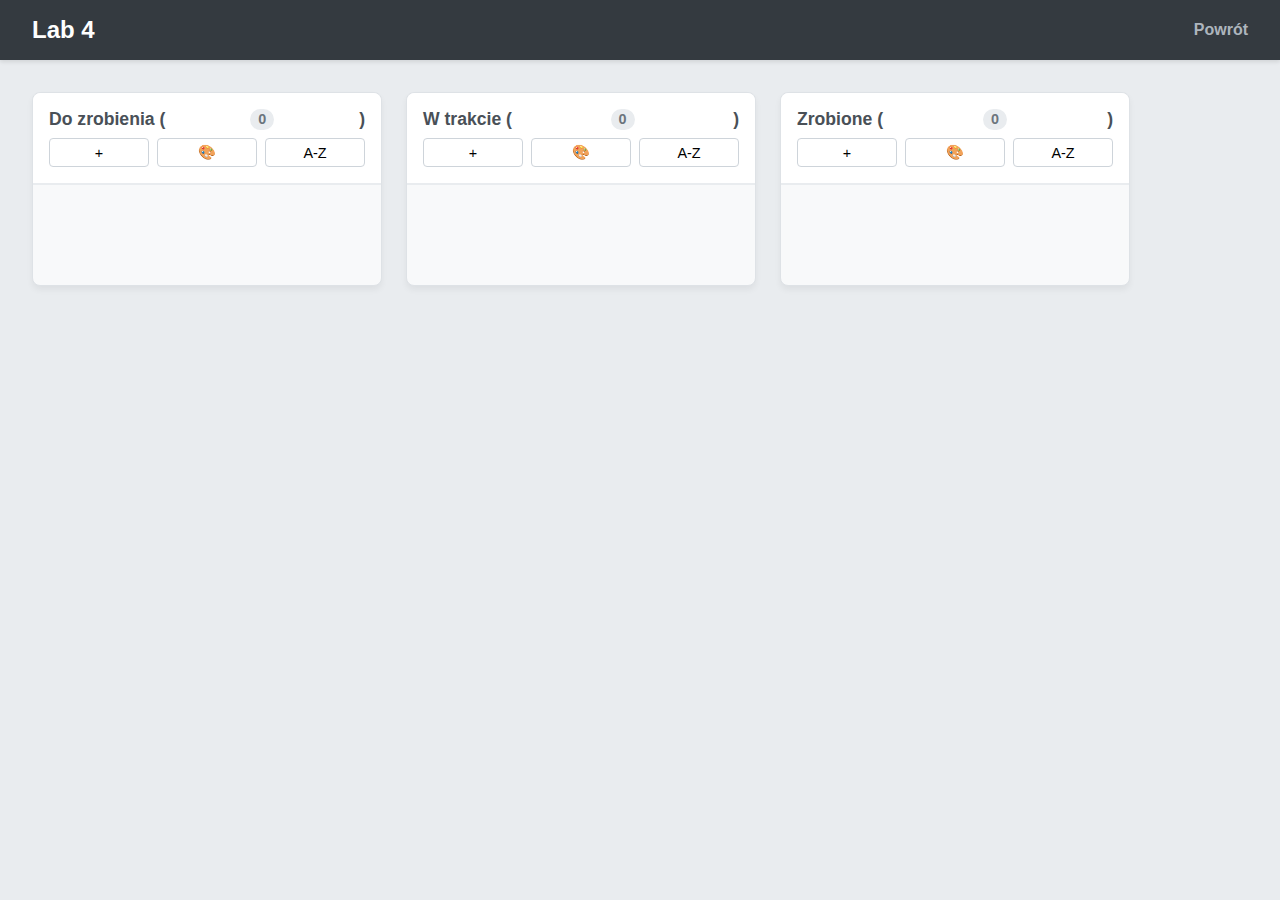
<file: lab-4/index.html>
<!DOCTYPE html>
<html lang="pl">
  <head>
    <meta charset="UTF-8" />
    <meta name="viewport" content="width=device-width, initial-scale=1.0" />
    <title>Lab 4</title>
    <link rel="stylesheet" href="css/style.css" />
  </head>
  <body>
    <div class="top-bar">
        <h1>Lab 4</h1>
        <a href="..">Powrót</a>
    </div>

    <main class="board">
      
      <div class="column" id="col-todo" data-id="todo">
        <header class="column-header">
          <h2>Do zrobienia (<span class="counter">0</span>)</h2>
          <div class="column-controls">
            <button class="btn-add" title="Dodaj kartę">+</button>
            <button class="btn-color" title="Koloruj kolumnę">🎨</button>
            <button class="btn-sort" title="Sortuj karty">A-Z</button>
          </div>
        </header>
        <div class="card-list"></div>
      </div>

      <div class="column" id="col-inprogress" data-id="inprogress">
        <header class="column-header">
          <h2>W trakcie (<span class="counter">0</span>)</h2>
          <div class="column-controls">
            <button class="btn-add" title="Dodaj kartę">+</button>
            <button class="btn-color" title="Koloruj kolumnę">🎨</button>
            <button class="btn-sort" title="Sortuj karty">A-Z</button>
          </div>
        </header>
        <div class="card-list"></div>
      </div>

      <div class="column" id="col-done" data-id="done">
        <header class="column-header">
          <h2>Zrobione (<span class="counter">0</span>)</h2>
          <div class="column-controls">
            <button class="btn-add" title="Dodaj kartę">+</button>
            <button class="btn-color" title="Koloruj kolumnę">🎨</button>
            <button class="btn-sort" title="Sortuj karty">A-Z</button>
          </div>
        </header>
        <div class="card-list"></div>
      </div>

    </main>

    <script src="js/script.js"></script>
  </body>
</html>
</file>
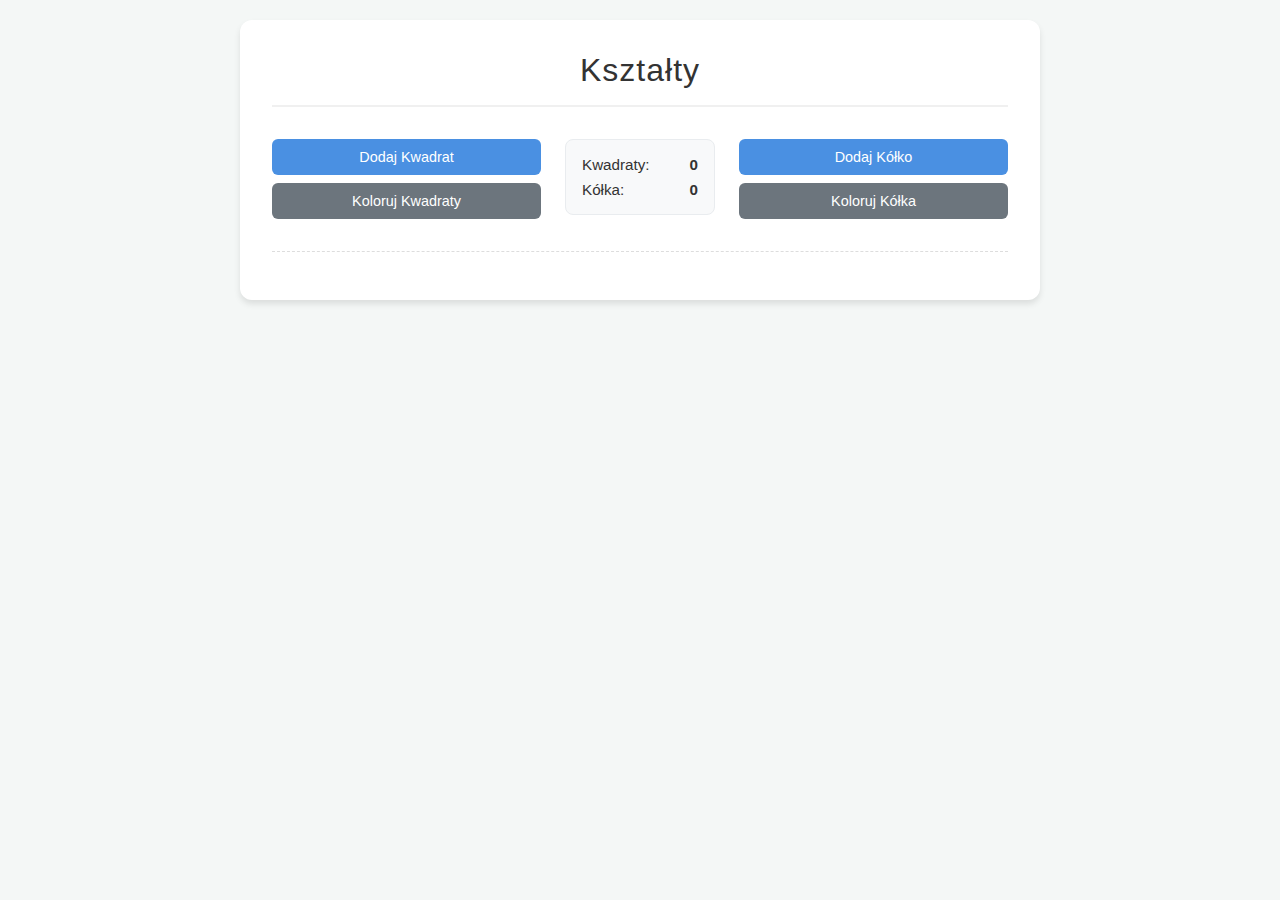
<file: lab-5/index.html>
<!DOCTYPE html>
<html lang="pl">
<head>
    <meta charset="UTF-8">
    <meta name="viewport" content="width=device-width, initial-scale=1.0">
    <title>Kształty</title>
    <link rel="stylesheet" href="css/style.css">
</head>
<body>
    <div class="container">
        <header>
            <h1>Kształty</h1>
        </header>

        <section class="dashboard">
            <div class="controls-group">
                <button id="add-square" type="button">Dodaj Kwadrat</button>
                <button id="recolor-squares" type="button" class="secondary">Koloruj Kwadraty</button>
            </div>
            
            <div class="stats">
                <div class="stat-item">
                    <span>Kwadraty:</span>
                    <strong id="count-squares">0</strong>
                </div>
                <div class="stat-item">
                    <span>Kółka:</span>
                    <strong id="count-circles">0</strong>
                </div>
            </div>

            <div class="controls-group">
                <button id="add-circle" type="button">Dodaj Kółko</button>
                <button id="recolor-circles" type="button" class="secondary">Koloruj Kółka</button>
            </div>
        </section>

        <section id="shape-list" class="shape-container"></section>
    </div>

    <script type="module" src="js/app.js"></script>
</body>
</html>
</file>
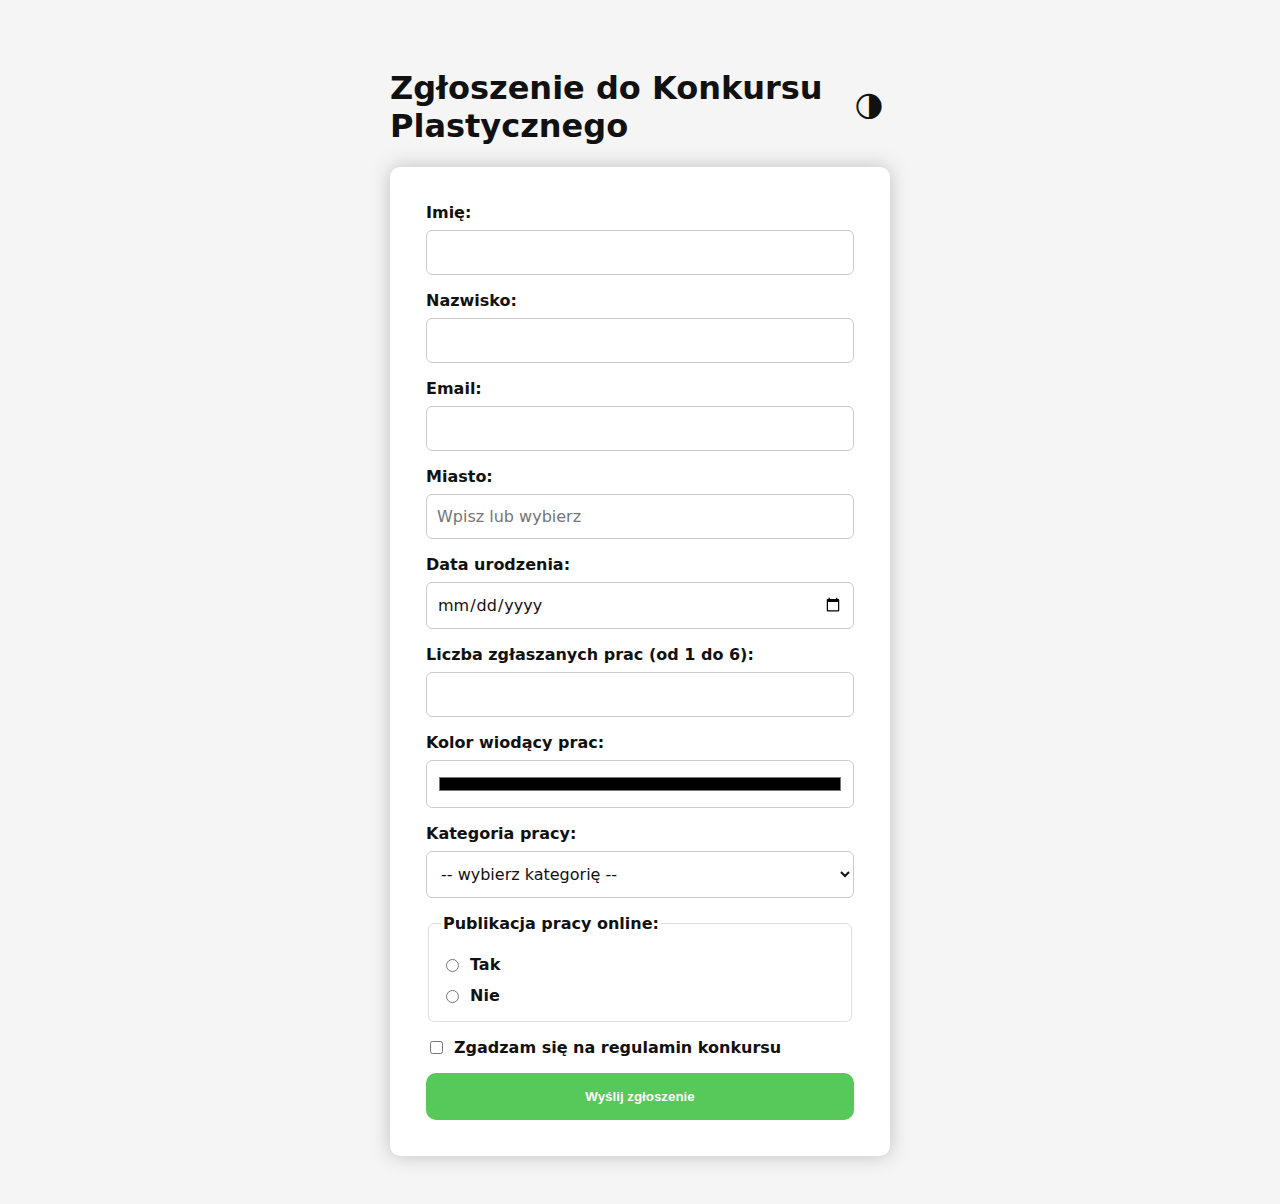
<file: lab-1/konkurs.html>
<!DOCTYPE html>
<html lang="pl">
<head>
    <meta charset="UTF-8">
    <meta name="viewport" content="width=device-width, initial-scale=1.0">
    <title>Konkurs</title>
    <link rel="stylesheet" href="css/konkurs.css" />
</head>
<body class="contest-page">
    <div class="header">
        <h1>Zgłoszenie do Konkursu Plastycznego</h1>
        <div class="dark-mode" title="Zmień motyw">
            <input id="mode" type="checkbox" hidden>
            <label for="mode" class="change-mode">🌗</label>
        </div>
    </div>

    <form class="contest-form" action="https://httpbin.org/get" method="get">
        <div class="name-box">
            <label for="name">Imię:</label>
            <input id="name" name="name" type="text" required maxlength="30"/>
        </div>

        <div class="last-name-box">
            <label for="last-name">Nazwisko:</label>
            <input id="last-name" name="last-name" type="text" required maxlength="50"/>
        </div>

        <div class="email-box">
            <label for="email">Email:</label>
            <input id="email" name="email" type="email" required/>
        </div>

        <div class="city-box">
            <label for="city">Miasto:</label>
            <input id="city" name="city" type="text" required list="cities" placeholder="Wpisz lub wybierz"/>
            <datalist id="cities">
                <option>Warszawa</option>
                <option>Kraków</option>
                <option>Gdańsk</option>
                <option>Poznań</option>
                <option>Wrocław</option>
            </datalist>
        </div>

        <div class="birth-box">
            <label for="birthdate">Data urodzenia:</label>
            <input id="birthdate" name="birthdate" type="date" required/>
        </div>

        <div class="jobs-box">
            <label for="jobs">Liczba zgłaszanych prac (od 1 do 6):</label>
            <input id="jobs" name="jobs" type="number" required min="1" max="6"/>
        </div>

        <div class="color-box">
            <label for="color">Kolor wiodący prac:</label>
            <input id="color" name="color" type="color"/>
        </div>

        <div class="category-box">
            <label for="category">Kategoria pracy:</label>
            <select id="category" name="category" required>
                <option value="">-- wybierz kategorię --</option>
                <option>Rysunek</option>
                <option>Malarstwo</option>
                <option>Grafika cyfrowa</option>
            </select>
        </div>
        
        <fieldset>
            <legend>Publikacja pracy online:</legend>

            <div class="publish-yes">
                <input id="yes" name="publish" type="radio" value="yes" required/>
                <label for="yes">Tak</label>
            </div>

            <div class="publish-no">
                <input id="no" name="publish" type="radio" value="no"/>
                <label for="no">Nie</label>
            </div>
        </fieldset>

        <div class="accept-box">
            <input id="accept" name="accept" type="checkbox" required/>
            <label for="accept">Zgadzam się na regulamin konkursu</label>
        </div>

        <input type="submit" value="Wyślij zgłoszenie"/>
    </form>
</body>
</html>
</file>
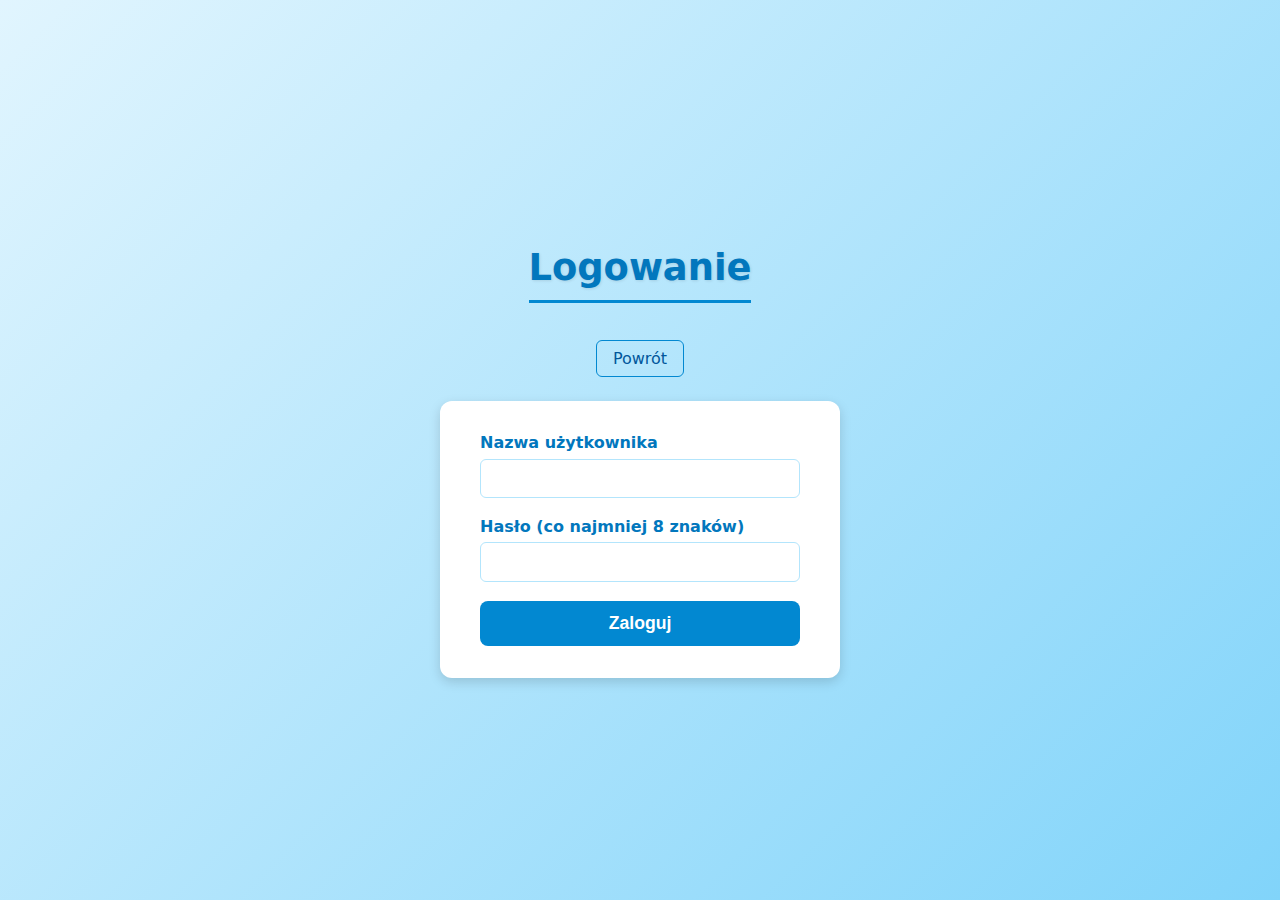
<file: lab-1/login.html>
<!DOCTYPE html>
<html lang="pl">
<head>
    <meta charset="UTF-8">
    <meta name="viewport" content="width=device-width, initial-scale=1.0">
    <title>Login</title>
    <link rel="stylesheet" href="css/main.css" />
</head>
<body class="login-page">
    <h1 class="login">Logowanie</h1>
    <a href="./index.html" class="login-back">Powrót</a>
    <form action="https://httpbin.org/post" method="post">
        <div class="login-box">
            <label for="username">Nazwa użytkownika</label>
            <input type="text" id="username" name="username"/>
        </div>

        <div class="password-box">
            <label for="pass">Hasło (co najmniej 8 znaków)</label>
            <input type="password" id="pass" name="password" minlength="8" required/>
        </div>

        <input type="submit" value="Zaloguj">
    </form>
</body>
</html>
</file>
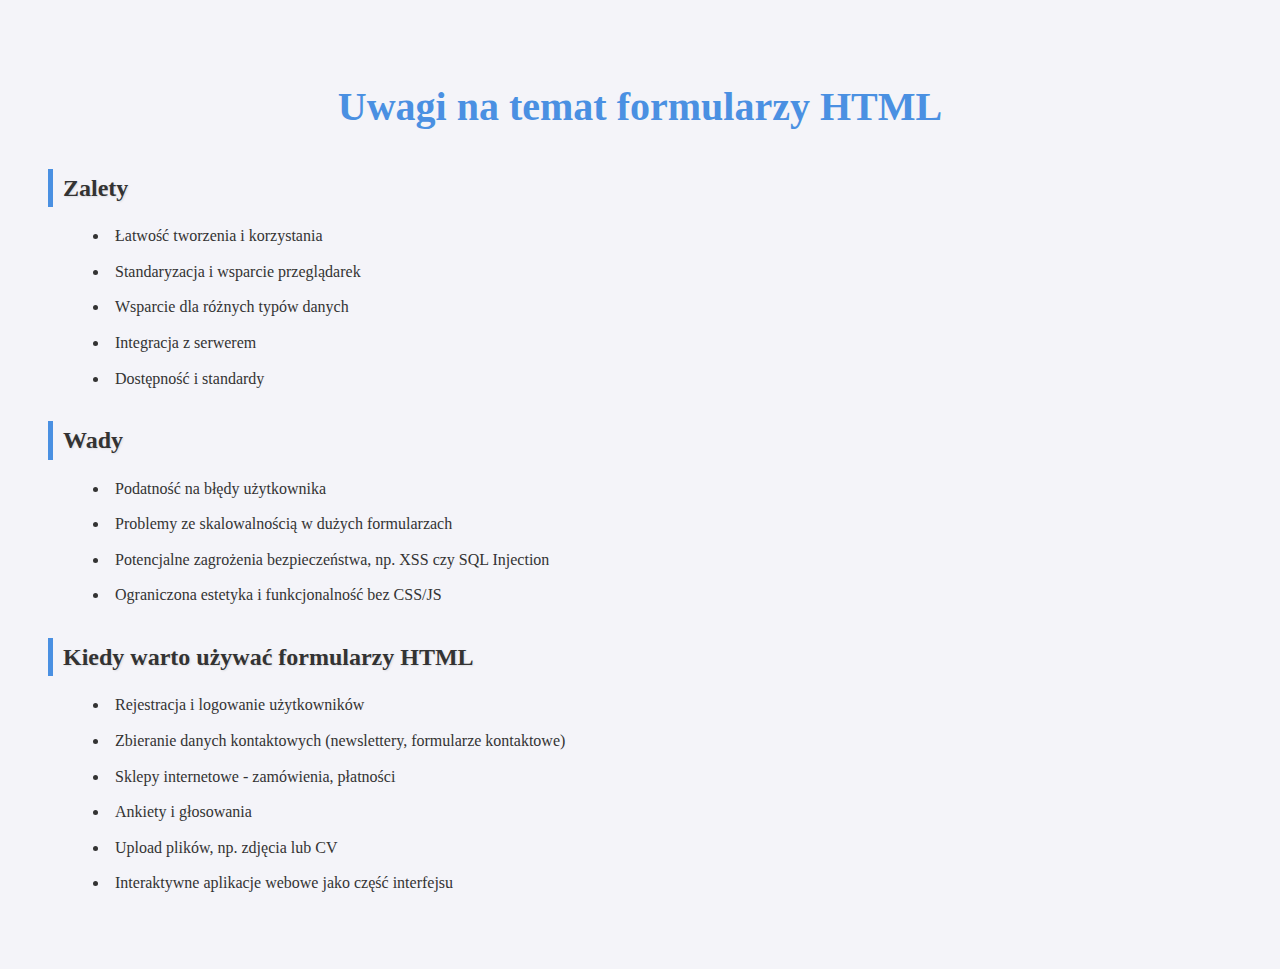
<file: lab-1/uwagi.html>
<!DOCTYPE html>
<html lang="pl">
<head>
    <meta charset="UTF-8">
    <meta name="viewport" content="width=device-width, initial-scale=1.0">
    <title>Uwagi o HTML</title>
    <link rel="stylesheet" href="css/main.css" />
</head>
<body class="description-page">
    <h1 class="h1-html">Uwagi na temat formularzy HTML</h1>

    <h2 class="pros">Zalety</h2>
    <ul>
        <li>Łatwość tworzenia i korzystania</li>
        <li>Standaryzacja i wsparcie przeglądarek</li>
        <li>Wsparcie dla różnych typów danych</li>
        <li>Integracja z serwerem</li>
        <li>Dostępność i standardy</li>
    </ul>

    <h2 class="cons">Wady</h2>
    <ul>
        <li>Podatność na błędy użytkownika</li>
        <li>Problemy ze skalowalnością w dużych formularzach</li>
        <li>Potencjalne zagrożenia bezpieczeństwa, np. XSS czy SQL Injection</li>
        <li>Ograniczona estetyka i funkcjonalność bez CSS/JS</li>
    </ul>

    <h2>Kiedy warto używać formularzy HTML</h2>
    <ul>
        <li>Rejestracja i logowanie użytkowników</li>
        <li>Zbieranie danych kontaktowych (newslettery, formularze kontaktowe)</li>
        <li>Sklepy internetowe - zamówienia, płatności</li>
        <li>Ankiety i głosowania</li>
        <li>Upload plików, np. zdjęcia lub CV</li>
        <li>Interaktywne aplikacje webowe jako część interfejsu</li>
    </ul>
</body>
</html>
</file>
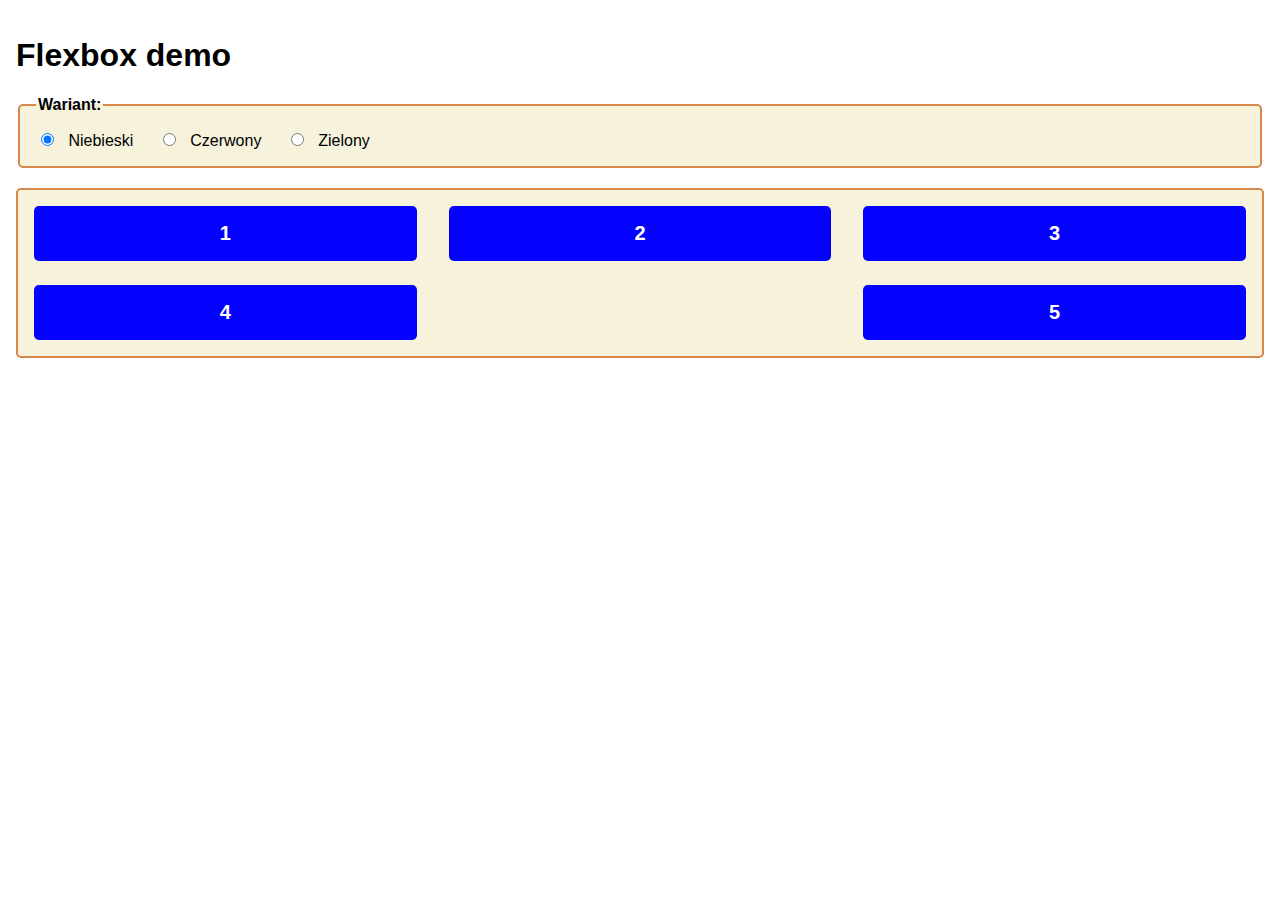
<file: lab-2/flex.html>
<!DOCTYPE html>
<html lang="pl">
  <head>
    <meta charset="UTF-8" />
    <meta 
      name="viewport" 
      content="width=device-width, initial-scale=1.0" 
    >
    <title>Flexbox Demo</title>
    <link rel="stylesheet" href="css/flex.css" />
  </head>
  <body>
    <h1>Flexbox demo</h1>
    <header>
      <fieldset class="theme-picker">
        <legend>Wariant:</legend>
        <label>
          <input type="radio" name="version" value="blue" checked />
          Niebieski
        </label>
        <label
          ><input type="radio" name="version" value="red" />
          Czerwony
        </label>
        <label>
          <input type="radio" name="version" value="green" />
          Zielony
        </label>
      </fieldset>
    </header>
    <div class="container">
      <div class="item">1</div>
      <div class="item">2</div>
      <div class="item">3</div>
      <div class="item">4</div>
      <div class="item">5</div>
    </div>
  </body>
</html>
</file>
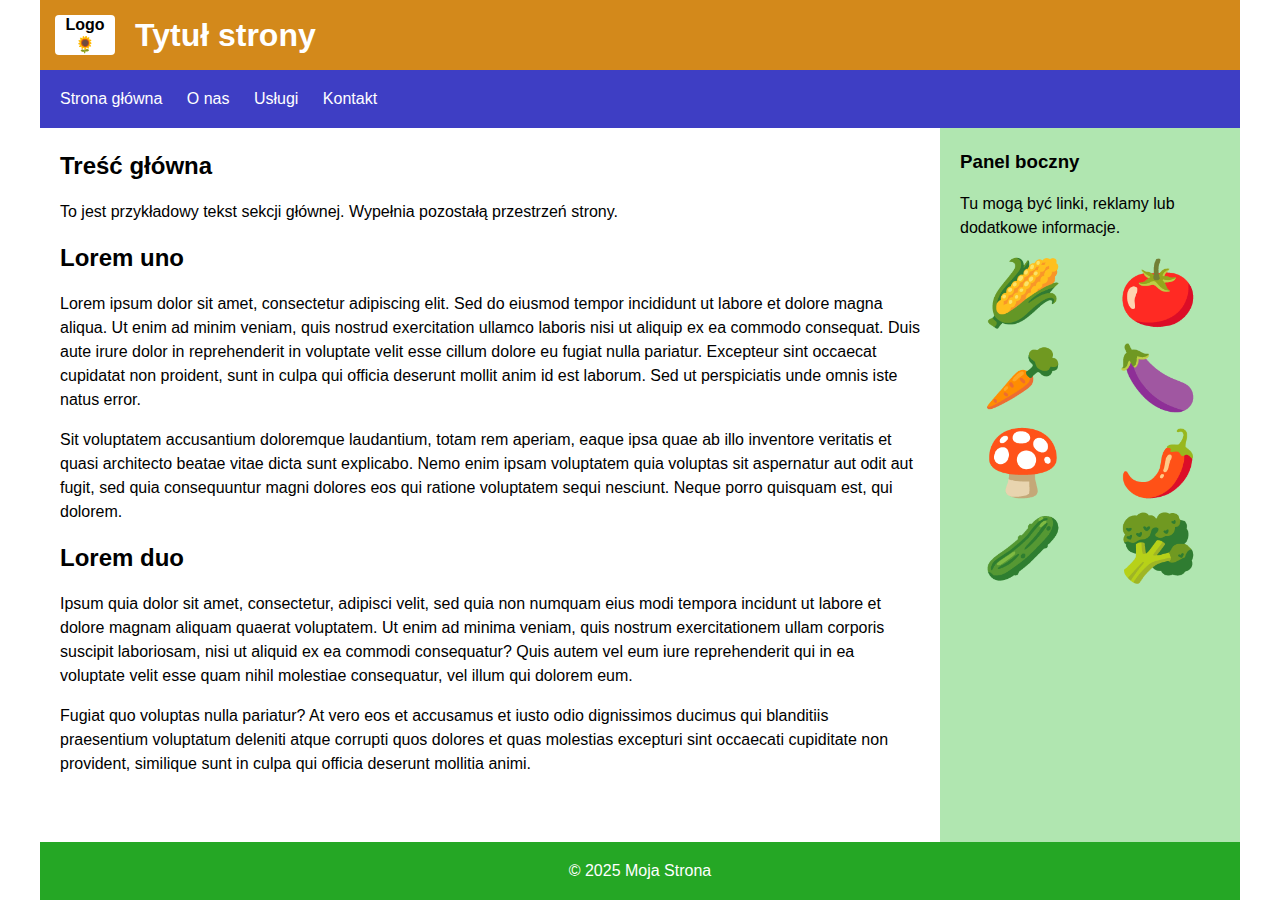
<file: lab-2/grid.html>
<!DOCTYPE html>
<html lang="pl">
  <head>
    <meta charset="UTF-8" />
    <meta 
      name="viewport" 
      content="width=device-width, initial-scale=1.0" 
    >
    <title>Grid Layout Demo</title>
    <link rel="stylesheet" href="css/grid.css" />
  </head>
  <body>
    <div class="container">
      <header>
        <div class="logo">🌻</div>
        <h1>Tytuł strony</h1>
      </header>
      <nav>
        <a href="#">Strona główna</a>
        <a href="#">O nas</a>
        <a href="#">Usługi</a>
        <a href="#">Kontakt</a>
      </nav>
      <main>
        <h2>Treść główna</h2>
        <p>
          To jest przykładowy tekst sekcji głównej. Wypełnia pozostałą
          przestrzeń strony.
        </p>
        
        <h2>Lorem uno</h2>
        <p>
          Lorem ipsum dolor sit amet, consectetur adipiscing elit. Sed do eiusmod tempor incididunt ut labore et dolore magna aliqua. Ut enim ad minim veniam, quis nostrud exercitation ullamco laboris nisi ut aliquip ex ea commodo consequat. Duis aute irure dolor in reprehenderit in voluptate velit esse cillum dolore eu fugiat nulla pariatur. Excepteur sint occaecat cupidatat non proident, sunt in culpa qui officia deserunt mollit anim id est laborum. Sed ut perspiciatis unde omnis iste natus error.
        </p>
        <p>
          Sit voluptatem accusantium doloremque laudantium, totam rem aperiam, eaque ipsa quae ab illo inventore veritatis et quasi architecto beatae vitae dicta sunt explicabo. Nemo enim ipsam voluptatem quia voluptas sit aspernatur aut odit aut fugit, sed quia consequuntur magni dolores eos qui ratione voluptatem sequi nesciunt. Neque porro quisquam est, qui dolorem.
        </p>

        <h2>Lorem duo</h2>
        <p>
          Ipsum quia dolor sit amet, consectetur, adipisci velit, sed quia non numquam eius modi tempora incidunt ut labore et dolore magnam aliquam quaerat voluptatem. Ut enim ad minima veniam, quis nostrum exercitationem ullam corporis suscipit laboriosam, nisi ut aliquid ex ea commodi consequatur? Quis autem vel eum iure reprehenderit qui in ea voluptate velit esse quam nihil molestiae consequatur, vel illum qui dolorem eum.
        </p>
        <p>
          Fugiat quo voluptas nulla pariatur? At vero eos et accusamus et iusto odio dignissimos ducimus qui blanditiis praesentium voluptatum deleniti atque corrupti quos dolores et quas molestias excepturi sint occaecati cupiditate non provident, similique sunt in culpa qui officia deserunt mollitia animi.
        </p>
      </main>
      <aside>
        <h3>Panel boczny</h3>
        <p>Tu mogą być linki, reklamy lub dodatkowe informacje.</p>
        <div>
          <span>🌽</span><span>🍅</span>
          <span>🥕</span><span>🍆</span>
          <span>🍄</span><span>🌶️</span>
          <span>🥒</span><span>🥦</span>
        </div>
      </aside>
      <footer>
        <p>&copy; 2025 Moja Strona</p>
      </footer>
    </div>
  </body>
</html>
</file>
<file: lab-4/css/style.css>
* {
  box-sizing: border-box;
}

body {
  margin: 0;
  padding: 0;
  font-family: 'Segoe UI', Tahoma, Geneva, Verdana, sans-serif;
  background-color: #e9ecef;
  color: #333;
}

.top-bar {
  background-color: #343a40;
  color: #fff;
  padding: 1rem 2rem;
  display: flex;
  justify-content: space-between;
  align-items: center;
  box-shadow: 0 2px 4px rgba(0,0,0,0.1);
}

.top-bar h1 {
  margin: 0;
  font-size: 1.5rem;
}

.top-bar a {
  color: #adb5bd;
  text-decoration: none;
  font-weight: bold;
  transition: color 0.2s;
}

.top-bar a:hover {
  color: #fff;
}

.board {
  display: flex;
  gap: 1.5rem;
  padding: 2rem;
  overflow-x: auto;
  min-height: calc(100vh - 80px);
  align-items: flex-start;
}

.column {
  background-color: #f8f9fa;
  border-radius: 8px;
  width: 350px;
  min-width: 300px;
  flex-shrink: 0;
  display: flex;
  flex-direction: column;
  box-shadow: 0 4px 6px rgba(0,0,0,0.05);
  border: 1px solid #dee2e6;
  max-height: 85vh;
}

.column-header {
  padding: 1rem;
  border-bottom: 2px solid #e9ecef;
  background-color: #fff;
  border-radius: 8px 8px 0 0;
  position: sticky;
  top: 0;
}

.column-header h2 {
  margin: 0 0 0.5rem 0;
  font-size: 1.1rem;
  color: #495057;
  display: flex;
  justify-content: space-between;
}

.counter {
  background: #e9ecef;
  color: #6c757d;
  padding: 2px 8px;
  border-radius: 12px;
  font-size: 0.9rem;
}

.column-controls {
  display: flex;
  gap: 0.5rem;
}

.column-controls button {
  flex: 1;
  padding: 5px;
  border: 1px solid #ced4da;
  background-color: #fff;
  cursor: pointer;
  border-radius: 4px;
  font-size: 0.9rem;
  transition: all 0.2s;
}

.column-controls button:hover {
  background-color: #e2e6ea;
  border-color: #adb5bd;
}

.card-list {
  padding: 1rem;
  flex-grow: 1;
  overflow-y: auto;
  min-height: 100px;
}

.kanban-card {
  background-color: #fff;
  border-radius: 6px;
  padding: 10px;
  margin-bottom: 10px;
  box-shadow: 0 2px 4px rgba(0,0,0,0.1);
  transition: transform 0.2s, box-shadow 0.2s;
  display: flex;
  flex-direction: column;
  gap: 8px;
  position: relative;
  word-wrap: break-word;
}

.kanban-card:hover {
  transform: translateY(-2px);
  box-shadow: 0 4px 8px rgba(0,0,0,0.15);
}

.card-content {
  font-size: 1rem;
  line-height: 1.4;
  outline: none;
  cursor: text;
  min-height: 1.5em;
}

.card-content:focus {
  background-color: rgba(255,255,255, 0.5);
  border-radius: 4px;
}

.btn-delete {
  position: absolute;
  top: 5px;
  right: 5px;
  background: transparent;
  border: none;
  color: rgba(0,0,0,0.4);
  font-weight: bold;
  cursor: pointer;
  font-size: 1.1rem;
  line-height: 1;
}

.btn-delete:hover {
  color: #dc3545;
}

.card-actions {
  display: flex;
  justify-content: space-between;
  margin-top: 5px;
  padding-top: 5px;
  border-top: 1px solid rgba(0,0,0,0.05);
}

.action-btn {
  background: rgba(255,255,255, 0.6);
  border: 1px solid rgba(0,0,0,0.1);
  border-radius: 4px;
  cursor: pointer;
  padding: 2px 8px;
  font-size: 1.1rem;
  transition: background 0.2s;
}

.action-btn:hover {
  background: rgba(255,255,255, 0.9);
}

#col-todo .action-btn.move-left {
  visibility: hidden;
}

#col-done .action-btn.move-right {
  visibility: hidden;
}
</file>
<file: lab-5/css/style.css>
:root {
    --primary-color: #4a90e2;
    --primary-hover: #357abd;
    --secondary-color: #6c757d;
    --secondary-hover: #5a6268;
    --bg-color: #f4f7f6;
    --card-bg: #ffffff;
    --text-color: #333333;
    --shadow: 0 4px 6px rgba(0, 0, 0, 0.1);
}

* {
    box-sizing: border-box;
    margin: 0;
    padding: 0;
}

body {
    font-family: 'Segoe UI', Tahoma, Geneva, Verdana, sans-serif;
    background-color: var(--bg-color);
    color: var(--text-color);
    display: flex;
    justify-content: center;
    padding: 20px;
    min-height: 100vh;
}

.container {
    background-color: var(--card-bg);
    width: 100%;
    max-width: 800px;
    border-radius: 12px;
    box-shadow: var(--shadow);
    padding: 2rem;
    display: flex;
    flex-direction: column;
    height: fit-content;
}

header {
    text-align: center;
    margin-bottom: 2rem;
    border-bottom: 2px solid #f0f0f0;
    padding-bottom: 1rem;
}

h1 {
    font-weight: 300;
    letter-spacing: 1px;
}

.dashboard {
    display: flex;
    flex-direction: column;
    gap: 1.5rem;
    align-items: center;
    margin-bottom: 2rem;
}

@media (min-width: 768px) {
    .dashboard {
        flex-direction: row;
        justify-content: space-between;
        align-items: flex-start;
    }
}

.controls-group {
    display: flex;
    flex-direction: column;
    gap: 0.5rem;
    width: 100%;
}

button {
    padding: 10px 15px;
    border: none;
    border-radius: 6px;
    background-color: var(--primary-color);
    color: white;
    font-size: 0.9rem;
    cursor: pointer;
    transition: background-color 0.2s, transform 0.1s;
    width: 100%;
}

button:hover {
    background-color: var(--primary-hover);
}

button:active {
    transform: scale(0.98);
}

button.secondary {
    background-color: var(--secondary-color);
}

button.secondary:hover {
    background-color: var(--secondary-hover);
}

.stats {
    display: flex;
    flex-direction: column;
    gap: 0.5rem;
    background: #f8f9fa;
    padding: 1rem;
    border-radius: 8px;
    min-width: 150px;
    border: 1px solid #e9ecef;
}

.stat-item {
    display: flex;
    justify-content: space-between;
    font-size: 0.95rem;
}

.shape-container {
    display: flex;
    flex-wrap: wrap;
    gap: 15px;
    justify-content: center;
    padding-top: 1rem;
    border-top: 1px dashed #ddd;
}

.shape {
    width: 60px;
    height: 60px;
    cursor: pointer;
    transition: transform 0.2s ease, box-shadow 0.2s;
    box-shadow: 0 2px 4px rgba(0,0,0,0.1);
    position: relative;
}

.shape:hover {
    transform: scale(1.1);
    box-shadow: 0 4px 8px rgba(0,0,0,0.15);
}

.shape:active {
    transform: scale(0.9);
}

.shape::after {
    content: '×';
    position: absolute;
    top: 50%;
    left: 50%;
    transform: translate(-50%, -50%);
    color: white;
    font-size: 1.5rem;
    opacity: 0;
    transition: opacity 0.2s;
    pointer-events: none;
    text-shadow: 0 0 3px rgba(0,0,0,0.5);
}

.shape:hover::after {
    opacity: 1;
}

.circle {
    border-radius: 50%;
}

.square {
    border-radius: 4px;
}
</file>
<file: lab-1/css/konkurs.css>
html {
  font-size: 16px;
  font-family: system-ui, sans-serif;
}

body {
  margin: auto;
  display: flex;
  flex-direction: column;
  max-width: 500px;
  padding: 48px 20px;
  background-color: #f5f5f5;
  color: #111;
}

.header {
  display: flex;
  align-items: center;
  justify-content: space-between;
}

.dark-mode {
  display: flex;
  align-items: center;
}

.change-mode {
  font-size: 1.8rem;
  cursor: pointer;
  user-select: none;
  padding: 6px;
  border-radius: 50%;
  transition: background-color 0.3s;
}

.change-mode:hover {
  background-color: rgba(0, 0, 0, 0.1);
}

.contest-form {
  display: flex;
  flex-direction: column;
  gap: 16px;
  padding: 36px;
  border-radius: 10px;
  box-shadow: 0 0 20px #bfbfbf;
  background-color: #fff;
}

label {
  font-weight: 600;
}

input:not([type="radio"]):not([type="checkbox"]):not([type="submit"]),
select,
textarea {
  padding: 12px 10px;
  border: 1px solid #ccc;
  border-radius: 6px;
  font: inherit;
  background: #fff;
  color: inherit;
  box-sizing: border-box;
  width: 100%;
  transition: border-color 0.3s, box-shadow 0.3s;
}

input:focus,
select:focus,
textarea:focus {
  border-color: #51bc55;
  box-shadow: 0 0 4px rgba(81, 188, 85, 0.5);
  outline: none;
}

.name-box,
.last-name-box,
.email-box,
.city-box,
.birth-box,
.jobs-box,
.color-box,
.category-box {
  display: flex;
  flex-direction: column;
  gap: 8px;
}

input[type="color"] {
  width: 100%;
  padding: 0;
  height: 48px;
  border: 1px solid #ccc;
  border-radius: 6px;
}

fieldset {
  display: flex;
  flex-direction: column;
  align-items: flex-start;
  gap: 12px;
  padding: 16px 12px;
  border-radius: 6px;
  border: 1px solid #ddd;
  background: transparent;
}

fieldset legend {
  font-weight: 600;
  margin-bottom: 6px;
}

.publish-yes,
.publish-no {
  display: flex;
  align-items: center;
  gap: 8px;
}

.accept-box {
  display: flex;
  align-items: center;
  gap: 8px;
  flex-wrap: wrap;
}

input[type="submit"] {
  padding: 16px;
  color: #fff;
  background-color: #57c85a;
  border: none;
  border-radius: 10px;
  font-weight: bold;
  cursor: pointer;
}

body:has(#mode:checked) .contest-form {
  background-color: #1e1e1e;
  color: #fff;
  box-shadow: 0 0 20px #000;
}

body:has(#mode:checked) .contest-form input:not([type="radio"]):not([type="checkbox"]):not([type="submit"]),
body:has(#mode:checked) .contest-form select,
body:has(#mode:checked) .contest-form textarea {
  background-color: #333;
  color: #fff;
  border-color: #555;
}
</file>
<file: lab-1/css/main.css>
body.index-page {
  font-family: system-ui, sans-serif;
  background: linear-gradient(135deg, #e3f2fd, #bbdefb);
  color: #0d47a1;
  margin: 0;
  padding: 0;
  display: flex;
  flex-direction: column;
  align-items: center;
  justify-content: center;
  min-height: 100vh;
}

.lab-1 {
  font-size: 2.5rem;
  margin-bottom: 0.3em;
  color: #1565c0;
  text-shadow: 1px 1px 2px rgba(0, 0, 0, 0.1);
  border-bottom: 3px solid #1976d2;
  padding-bottom: 0.3em;
}

.index-name {
  font-size: 1.8rem;
  color: #0d47a1;
  margin: 1em 0;
  font-weight: 600;
}

nav.links {
  display: flex;
  gap: 1.5em;
  margin-top: 1em;
}

nav.links a {
  text-decoration: none;
  color: #ffffff;
  background-color: #1976d2;
  padding: 0.6em 1.2em;
  border-radius: 8px;
  font-weight: 500;
  font-size: 1.1rem;
  border: 2px solid transparent;
  transition: all 0.3s ease;
}

nav.links a:hover {
  background-color: #0d47a1;
  border-color: #bbdefb;
  transform: translateY(-3px);
}

a.index-back {
  display: inline-block;
  margin-top: 1em;
  color: #0d47a1;
  font-size: 1rem;
  text-decoration: none;
  border: 1px solid #1976d2;
  padding: 0.4em 0.8em;
  border-radius: 6px;
  transition: all 0.3s ease;
}

a.index-back {
  background-color: #1976d2;
  color: white;
}

body.login-page {
  font-family: system-ui, sans-serif;
  background: linear-gradient(135deg, #e1f5fe, #81d4fa);
  color: #01579b;
  margin: 0;
  padding: 0;
  display: flex;
  flex-direction: column;
  align-items: center;
  justify-content: center;
  min-height: 100vh;
}

h1.login {
  font-size: 2.3rem;
  color: #0277bd;
  margin-bottom: 1em;
  border-bottom: 3px solid #0288d1;
  padding-bottom: 0.3em;
  text-shadow: 1px 1px 3px rgba(0, 0, 0, 0.1);
}

a.login-back {
  display: inline-block;
  margin-bottom: 1.5em;
  text-decoration: none;
  color: #01579b;
  font-size: 1rem;
  border: 1px solid #0288d1;
  padding: 0.5em 1em;
  border-radius: 6px;
  transition: all 0.3s ease;
}

a.login-back:hover {
  background-color: #0288d1;
  color: white;
}

form {
  background-color: white;
  padding: 2em 2.5em;
  border-radius: 12px;
  box-shadow: 0 4px 12px rgba(0, 0, 0, 0.15);
  display: flex;
  flex-direction: column;
  gap: 1.2em;
  width: 320px;
}

.login-box,
.password-box {
  display: flex;
  flex-direction: column;
  gap: 0.4em;
}

label {
  font-weight: 600;
  color: #0277bd;
}

input[type="text"],
input[type="password"] {
  padding: 0.6em 0.8em;
  font-size: 1rem;
  border: 1px solid #b3e5fc;
  border-radius: 6px;
  outline: none;
  transition: border-color 0.3s ease, box-shadow 0.3s ease;
}

input[type="text"]:focus,
input[type="password"]:focus {
  border-color: #0288d1;
  box-shadow: 0 0 6px rgba(2, 136, 209, 0.4);
}

input[type="submit"] {
  background-color: #0288d1;
  color: white;
  font-size: 1.1rem;
  font-weight: 600;
  padding: 0.7em 1em;
  border: none;
  border-radius: 8px;
  cursor: pointer;
  transition: background-color 0.3s ease, transform 0.2s ease;
}

input[type="submit"]:hover {
  background-color: #0277bd;
  transform: translateY(-2px);
}

.description-page {
    background-color: #f4f4f9;
    color: #333;
    line-height: 1.6;
    padding: 40px;
}

.h1-html {
    text-align: center;
    color: #4a90e2;
    margin-bottom: 30px;
    font-size: 2.5rem;
}

h2 {
    color: #333;
    border-left: 5px solid #4a90e2;
    padding-left: 10px;
    margin-top: 30px;
    margin-bottom: 15px;
    text-shadow: 1px 1px 2px rgba(0,0,0,0.1);
}

ul {
    list-style: inside disc;
    margin-bottom: 25px;
}

li {
    margin-bottom: 10px;
    padding-left: 5px;
}
</file>
<file: lab-2/css/flex.css>
body {
  font-family: Arial, sans-serif;
  margin: 0;
  padding: 1rem;
}

*, *::before, *::after {
  box-sizing: border-box;
}

:root {
  --bg-color: #f6f2dc;
  --accent-color: #d88849;
  --item-color: #666; 
  --gap: 1rem;
  --justify: flex-start;
  --wrap: wrap;
  --flex-base: 1 1 30%;
  --item-h: 50px;
  --mobile-dir: row;
  --mobile-align: stretch;
  --content-before: none;
  --content-after: none;
  --pseudo-display: none;
}

body:has([value="blue"]:checked) {
  --item-color: #0402fc;
  --justify: space-between;
  --gap: 1.5rem 2rem;
  --flex-base: 0 0 calc(33.333% - 1.333rem);

  @media (max-width: 1024px) {
    --mobile-dir: column;
    --mobile-align: center;
    --gap: 1rem;
    --flex-base: 0 0 auto;
    --mobile-width: 90%;
  }
}

body:has([value="red"]:checked) {
  --item-color: #dc3545;
  --justify: center;
  --flex-base: 1 1 auto;
  & .item:nth-of-type(1) { order: 3; font-weight: 900; flex-grow: 2; --content-after: "\A(Jestem większy i na środku!)"; --pseudo-display: block; }
  & .item:nth-of-type(2) { order: 1; }
  & .item:nth-of-type(3) { order: 2; }
  & .item:nth-of-type(4) { order: 4; }
  & .item:nth-of-type(5) { order: 5; }


  @media (max-width: 1024px) {
    --flex-base: 0 0 calc(50% - 1rem);
    & .item:nth-of-type(1) { flex-basis: 100%; }
  }
}

body:has([value="green"]:checked) {
  --item-color: #28a745;
  --wrap: unset;
  --gap: 12px;
  --flex-base: 0 0 auto;

  & .item:nth-of-type(1) { flex-grow: 5; justify-content: space-between; --content-before: "😀"; --content-after: "😀"; --pseudo-display: inline; --mobile-width: 100%; }
  & .item:nth-of-type(2) { flex-grow: 4; --mobile-width: 90%; }
  & .item:nth-of-type(3) { flex-grow: 3; --mobile-width: 80%; }
  & .item:nth-of-type(4) { flex-grow: 2; --mobile-width: 70%; }
  & .item:nth-of-type(5) { flex-grow: 1; --mobile-width: 60%; }

  @media (max-width: 1024px) {
    --mobile-dir: column-reverse;
    --mobile-align: flex-end;
    --gap: 0.5rem;
    --flex-base: 0 0 auto;
  }
}

.theme-picker {
  padding: 1rem;
  background: var(--bg-color);
  border: 2px solid var(--accent-color);
  border-radius: 5px;
  margin-bottom: 20px;
}

.theme-picker legend { font-weight: 700; }
.theme-picker label { margin-right: 20px; }
.theme-picker input { margin-right: 10px; }

.container {
  display: flex;
  flex-wrap: var(--wrap);
  justify-content: var(--justify);
  gap: var(--gap);
  padding: 1rem;
  background: var(--bg-color);
  border: 2px solid var(--accent-color);
  border-radius: 5px;
  @media (max-width: 1024px) {
    flex-direction: var(--mobile-dir);
    align-items: var(--mobile-align);
  }
}

.item {
  display: flex;
  justify-content: center;
  align-items: center;
  flex: var(--flex-base);
  background: var(--item-color);
  color: #fff;
  min-height: var(--item-h);
  padding: 1rem;
  border-radius: 5px;
  font-size: 20px;
  font-weight: 700;
  text-align: center;
  @media (max-width: 1024px) {
    width: var(--mobile-width, auto);
  }
}

.item::before {
  content: var(--content-before);
  display: var(--pseudo-display);
  font-size: 200%;
  margin-right: 5px;
}

.item::after {
  content: var(--content-after);
  display: var(--pseudo-display);
  white-space: pre;
}

body:has([value="red"]:checked) .item::after {
  font-size: 80%;
  margin-top: 0.25rem;
}
</file>
<file: lab-2/css/grid.css>
* {
  margin: 0;
  padding: 0;
  box-sizing: border-box;
}
body {
  font-family: Arial, sans-serif;
}

main, aside {
  h1, h2, h3, p {
    margin-bottom: 1rem;
    line-height: 1.5;
  }
}

.container {
  display: grid;
  min-height: 100vh;
  max-width: 1200px;
  margin-inline: auto; 
  grid-template-columns: 100%;
  grid-template-rows: auto auto 1fr auto auto;
  grid-template-areas: 
    "header-area"
    "nav-area"
    "main-area"
    "sidebar-area"
    "footer-area";
}

header {
  grid-area: header-area;
  background: #d3891b;
  color: #fff;
  padding: 15px;
  display: flex;
  align-items: center;
  gap: 20px;
}

.logo {
  background: #fff;
  color: #000;
  width: 60px;
  height: 40px;
  border-radius: 4px;
  font-weight: 700;
  display: grid;
  place-items: center;
}

.logo::before {
  content: 'Logo';
}

nav {
  grid-area: nav-area;
  background: #3e3ec4;
  padding: 10px;
  text-align: center;
}

nav a {
  color: #fff;
  text-decoration: none;
  padding: 10px;
  display: inline-block;
}

main {
  grid-area: main-area;
  padding: 20px;
}

aside {
  grid-area: sidebar-area;
  background: #b0e6b0;
  padding: 20px;
}

aside > div {
  display: grid;
  grid-template-columns: repeat(8, 1fr);
  place-items: center; 
}

aside > div span {
  font-size: 2em;
}

footer {
  grid-area: footer-area;
  background: #25a725;
  color: #fff;
  text-align: center;
  padding: 20px;
}

@media (min-width: 1024px) {
  .container {
    grid-template-columns: 3fr 1fr;
    grid-template-rows: auto auto 1fr auto;
    grid-template-areas: 
      "header-area header-area"
      "nav-area nav-area"
      "main-area sidebar-area"
      "footer-area footer-area";
  }

  nav {
    text-align: left;
  }
  aside > div {
    grid-template-columns: 1fr 1fr;
    gap: 10px;
  }

  aside > div span {
    font-size: 4em;
  }
}
</file>
